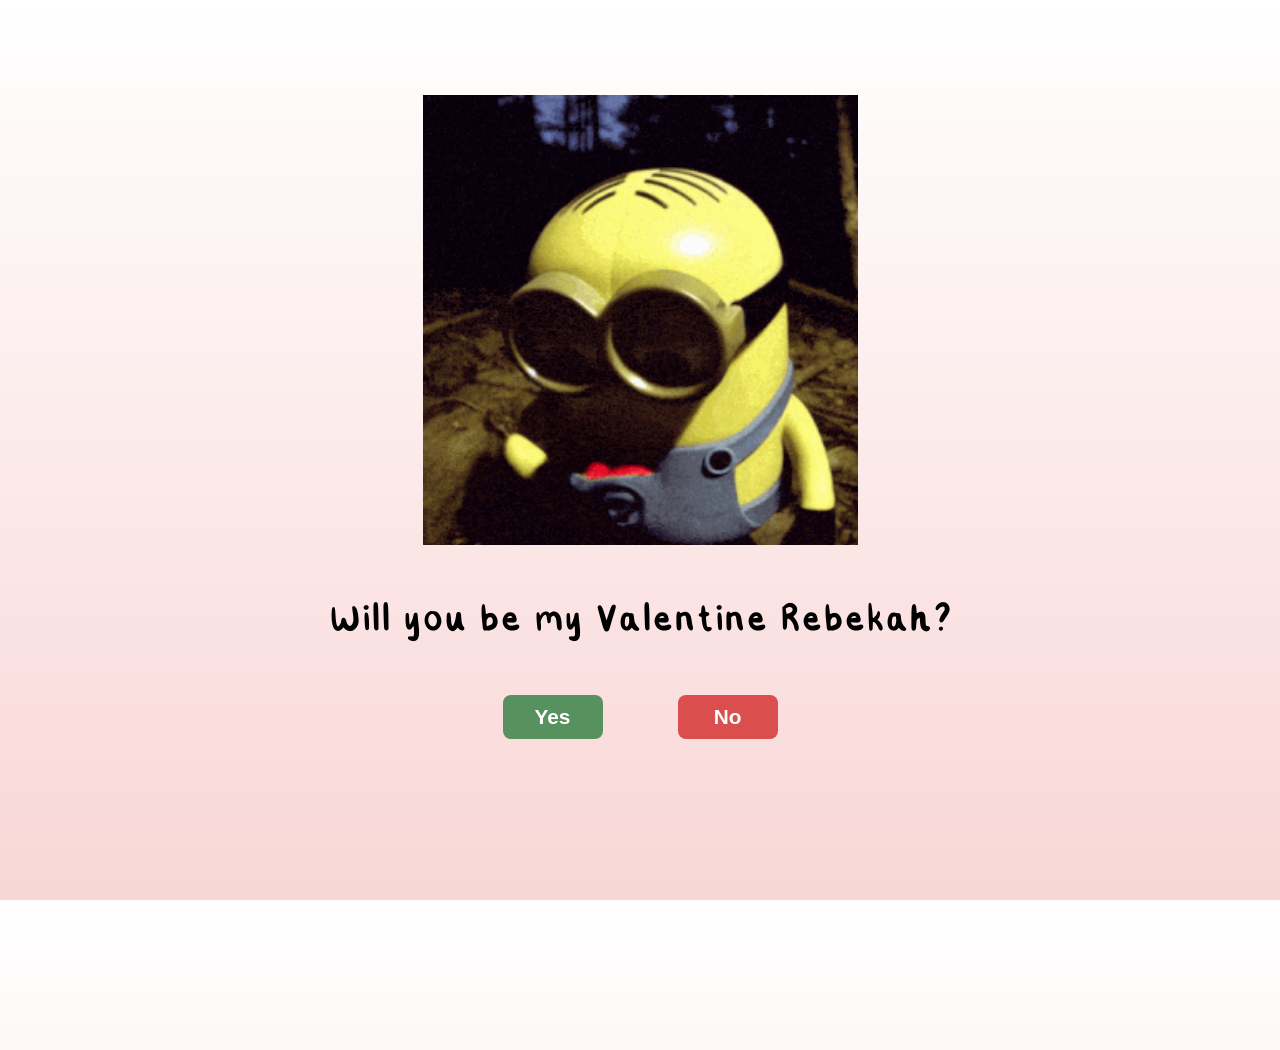
<file: index.html>
<!DOCTYPE html>
<html lang="en">
<head>
    <meta charset="UTF-8">
    <meta name="viewport" content="width=device-width, initial-scale=1.0">
    <title>will you be my valentine?</title>
    <link rel="stylesheet" href="styles.css">
</head>
<body>
    <div class="container">
        <!-- Gif -->
        <img src="assets/images/min.gif" id="togepi-gif" alt="main page image"/>
        <!-- Question -->
        <h1 id="message">
        Will you be my Valentine Rebekah? 
        </h1>
    </div>
        <!-- Buttons -->
        <div class="btn-container">
            <button id="yes-btn"  onclick="window.location.href='yay.html'">Yes</button>
            <button id="no-btn">No</button>
        </div>
    <script src="script.js"></script>
</body>
</html>
</file>
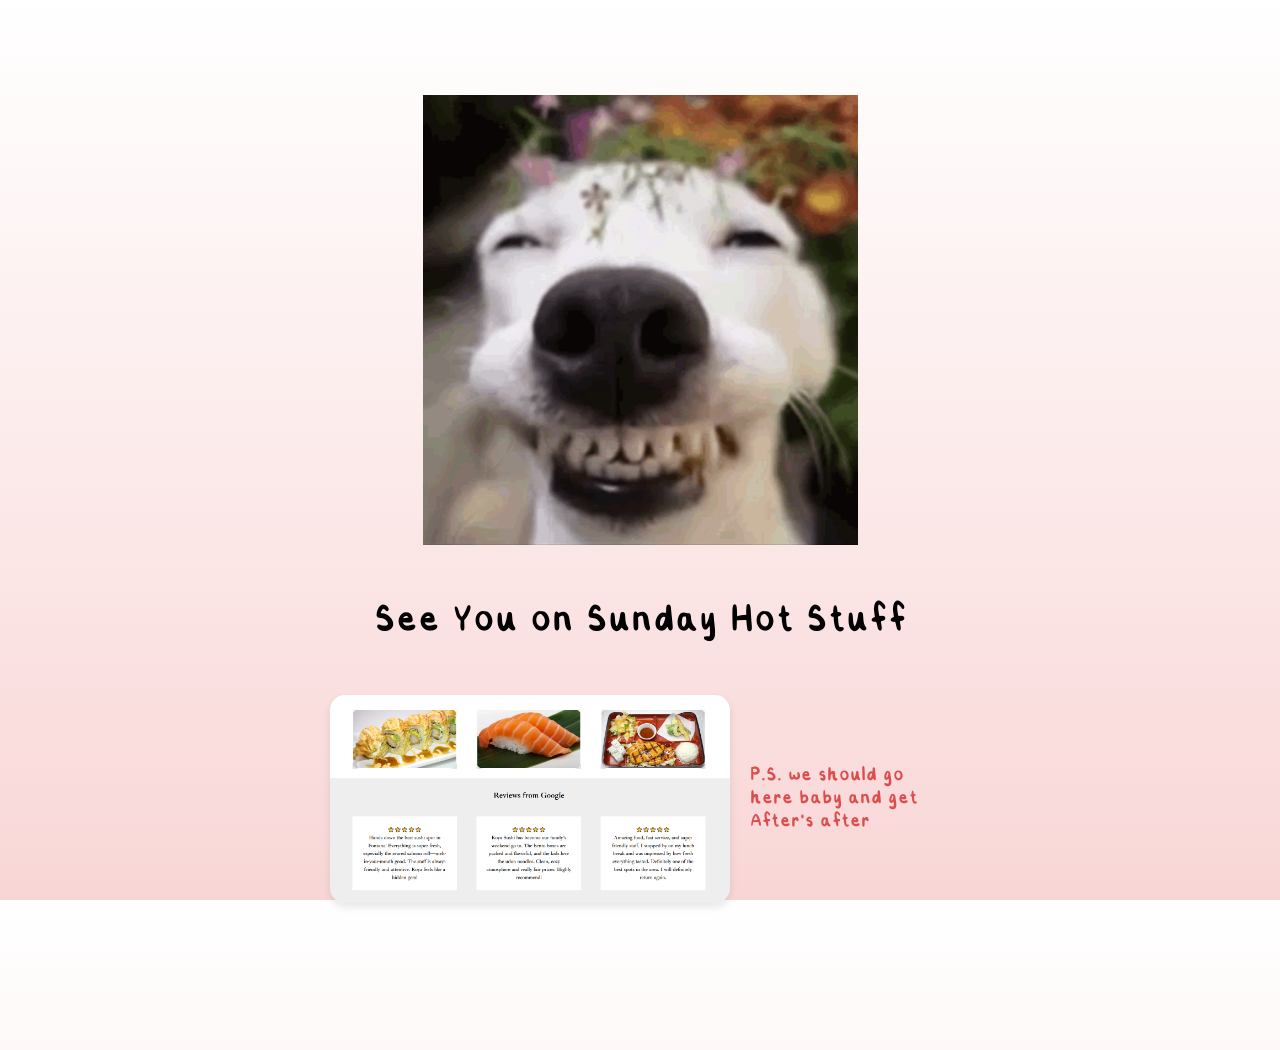
<file: yay.html>
<!DOCTYPE html>
<html lang="en">
<head>
    <meta charset="UTF-8">
    <meta name="viewport" content="width=device-width, initial-scale=1.0">
    <title>See you on Sunday Hot Stuff</title>
    <link rel="stylesheet" href="styles.css">
</head>
<body>
    <div class="container">
        <!-- Gif -->
        <img src="assets/images/happy.png" id="togepi-gif" alt="the smiling dog"/>
        <!-- Question -->
        <h1 id="message">
            See You on Sunday Hot Stuff
        </h1>
    </div>
    <div class="location-proposal">
            <img src="assets/images/res.png" class="proposal-img" alt="location suggestion">
            <p class="caption">P.S. we should go here baby and get After's after</p>
        </div>
    </div>
</body>
</html>
</file>
<file: styles.css>
:root {
    --gap-scale-factor: 250;
}

html, body {
    height: 100%;
    margin: 0;
    padding: 0;
    overflow: hidden;
}

body {
    display: flex;
    flex-direction: column;
    justify-content: flex-start;
    text-align: center;
    margin: 0;
    padding: 75px 0;
    background: linear-gradient(#ffffff, #f9d6d6);
    font-family: "Steph", sans-serif;
}

@font-face {
    font-family: "Steph";
    src: url("assets/fonts/steph-font.ttf");
    font-weight: normal;
}

@font-face {
    font-family: "Steph";
    src: url("assets/fonts/steph-font-bold.ttf");
    font-weight: bold;
}

.container {
    max-width: 100%;
    margin: 20px auto 0 auto;
}

#togepi-gif {
    width: 435px;
    height: 450px;
    object-fit: cover;
}

h1 {
    font-size: 3rem;
    margin: 50px auto;
}

.btn-container {
    display: flex;
    justify-content: center;
    gap: 75px;
}

button {
    border-radius: 8px;
    min-width: 100px;
    max-width: 550px;
    border: none;
    cursor: pointer;
    padding: 10px 15px;
    white-space: nowrap;
    font-size: 1.3rem;
    font-weight: 600;
    transition: transform 0.1s ease;
}

button:hover {
    scale: 1.05;
}

#yes-btn {
    transform-origin: center top;
    color: white;
    background-color: #57915e;
}

#no-btn {
    color: white;
    background-color: #db4e4e;
}

@media (max-width: 1150px) {
:root {
    --gap-scale-factor: 200;
}

body {
    padding-top: 70px;
}
.container {
    max-width: 100%;
    margin: 0;
}

#togepi-gif {
    width: 380px;
    height: 304px;
    object-fit: cover;
}

h1 {
    font-size: 2rem;
    margin: 50px auto;
}

.btn-container {
    display: flex;
    justify-content: center;
    gap: 20px;
}

button {
    border-radius: 8px;
    min-width: 100px;
    max-width: 400px;
    border: none;
    cursor: pointer;
    padding: 10px 12px;
    white-space: nowrap;
    font-size: 1rem;
    font-weight: 600;
    transition: transform 0.1s ease;
}
}

@media (max-width: 600px) {
:root {
    --gap-scale-factor: 50;
}
body {
    padding-top: 100px;
}
.container {
    max-width: 100%;
    margin: 0;
}

#togepi-gif {
    width: 300px;
    height: 240px;
    object-fit: cover;
}

h1 {
    font-size: 1.4rem;
    margin: 32px auto;
}

.btn-container {
    display: flex;
    justify-content: center;
    gap: 10px;
}

button {
    border-radius: 8px;
    min-width: 60px;
    max-width: 175px;
    border: none;
    cursor: pointer;
    padding: 10px 12px;
    white-space: nowrap;
    font-size: 0.8rem;
    font-weight: 600;
    transition: transform 0.1s ease;
}
}  

.location-proposal {
    display: flex;
    align-items: center;
    justify-content: center;
    gap: 20px;
    margin-top: 0px;
    padding: 0 20px;
}

.proposal-img {
    width: 400px; /* Adjust size as needed */
    height: auto;
    border-radius: 15px;
    box-shadow: 0 4px 8px rgba(0,0,0,0.1);
}

.caption {
    font-size: 1.5rem;
    font-weight: bold;
    color: #db4e4e; /* Matches your "No" button color for consistency */
    max-width: 200px;
    text-align: left;
}

/* Responsive adjustment for mobile */
@media (max-width: 800px) {
    .location-proposal {
        flex-direction: column; /* Stacks image and text on small screens */
        text-align: center;
    }
    .caption {
        text-align: center;
    }
}
</file>
